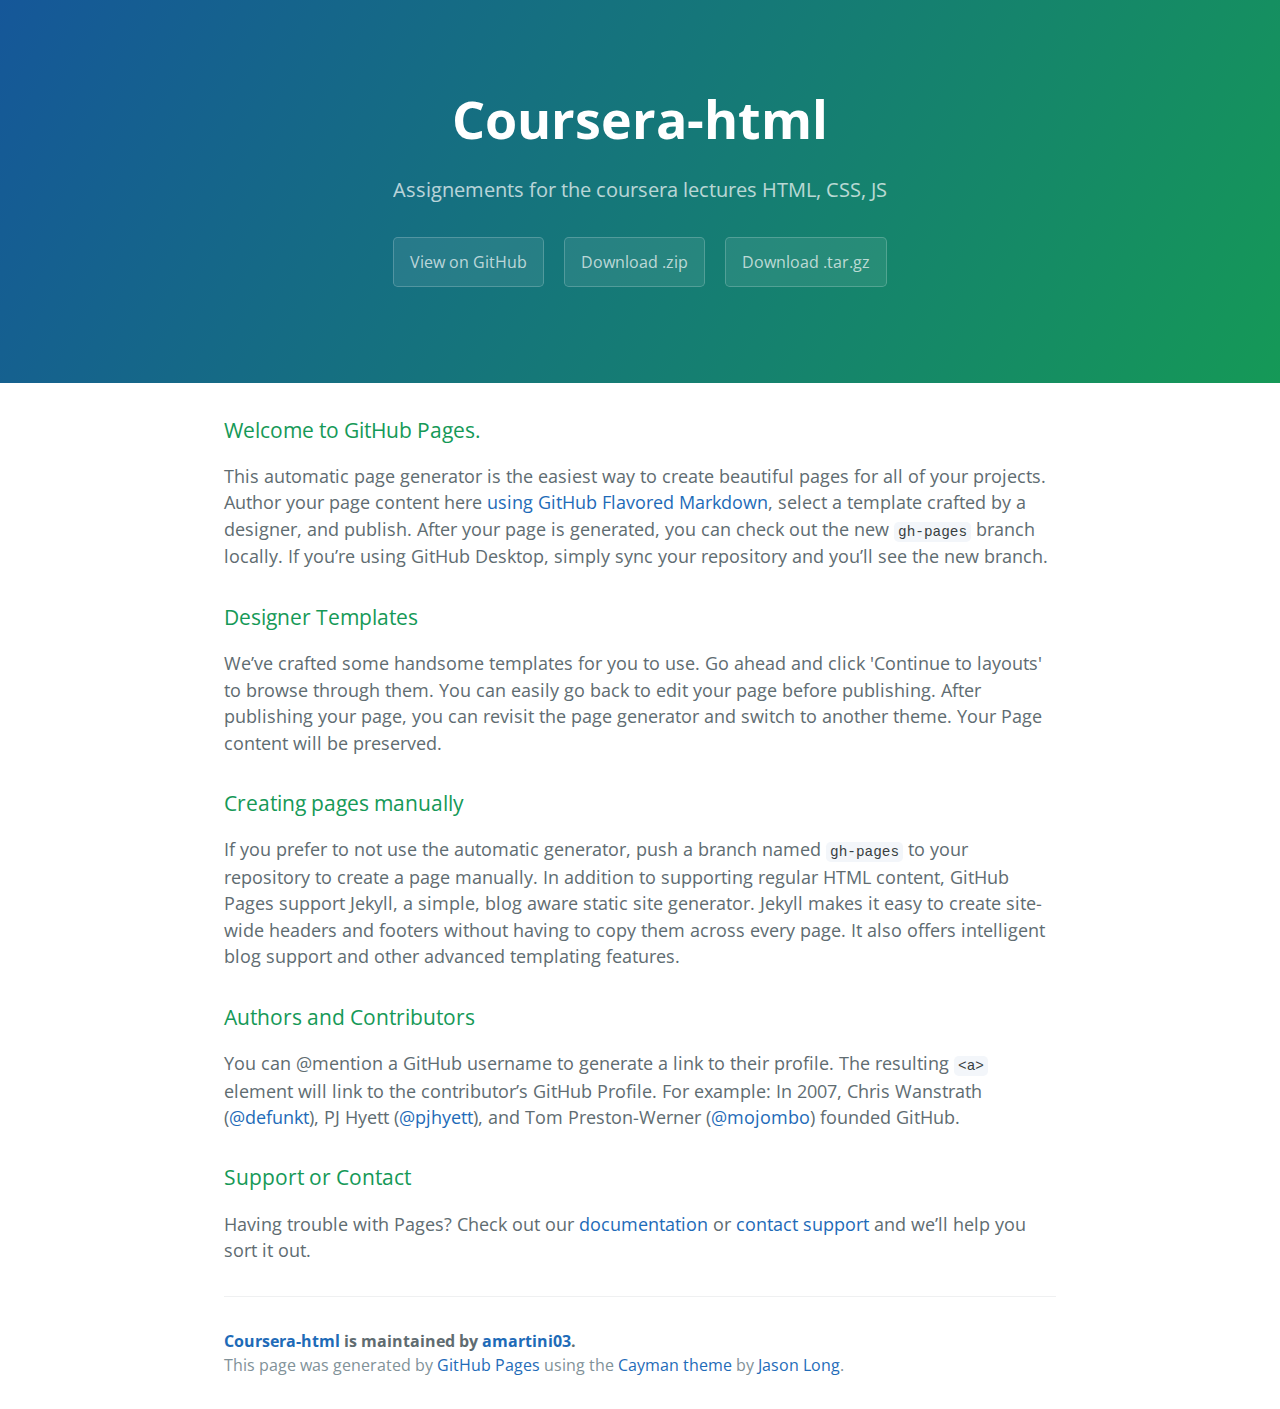
<file: index.html>
<!DOCTYPE html>
<html lang="en-us">
  <head>
    <meta charset="UTF-8">
    <title>Coursera-html by amartini03</title>
    <meta name="viewport" content="width=device-width, initial-scale=1">
    <link rel="stylesheet" type="text/css" href="stylesheets/normalize.css" media="screen">
    <link href='https://fonts.googleapis.com/css?family=Open+Sans:400,700' rel='stylesheet' type='text/css'>
    <link rel="stylesheet" type="text/css" href="stylesheets/stylesheet.css" media="screen">
    <link rel="stylesheet" type="text/css" href="stylesheets/github-light.css" media="screen">
  </head>
  <body>
    <section class="page-header">
      <h1 class="project-name">Coursera-html</h1>
      <h2 class="project-tagline">Assignements for the coursera lectures HTML, CSS, JS</h2>
      <a href="https://github.com/amartini03/coursera-html" class="btn">View on GitHub</a>
      <a href="https://github.com/amartini03/coursera-html/zipball/master" class="btn">Download .zip</a>
      <a href="https://github.com/amartini03/coursera-html/tarball/master" class="btn">Download .tar.gz</a>
    </section>

    <section class="main-content">
      <h3>
<a id="welcome-to-github-pages" class="anchor" href="#welcome-to-github-pages" aria-hidden="true"><span aria-hidden="true" class="octicon octicon-link"></span></a>Welcome to GitHub Pages.</h3>

<p>This automatic page generator is the easiest way to create beautiful pages for all of your projects. Author your page content here <a href="https://guides.github.com/features/mastering-markdown/">using GitHub Flavored Markdown</a>, select a template crafted by a designer, and publish. After your page is generated, you can check out the new <code>gh-pages</code> branch locally. If you’re using GitHub Desktop, simply sync your repository and you’ll see the new branch.</p>

<h3>
<a id="designer-templates" class="anchor" href="#designer-templates" aria-hidden="true"><span aria-hidden="true" class="octicon octicon-link"></span></a>Designer Templates</h3>

<p>We’ve crafted some handsome templates for you to use. Go ahead and click 'Continue to layouts' to browse through them. You can easily go back to edit your page before publishing. After publishing your page, you can revisit the page generator and switch to another theme. Your Page content will be preserved.</p>

<h3>
<a id="creating-pages-manually" class="anchor" href="#creating-pages-manually" aria-hidden="true"><span aria-hidden="true" class="octicon octicon-link"></span></a>Creating pages manually</h3>

<p>If you prefer to not use the automatic generator, push a branch named <code>gh-pages</code> to your repository to create a page manually. In addition to supporting regular HTML content, GitHub Pages support Jekyll, a simple, blog aware static site generator. Jekyll makes it easy to create site-wide headers and footers without having to copy them across every page. It also offers intelligent blog support and other advanced templating features.</p>

<h3>
<a id="authors-and-contributors" class="anchor" href="#authors-and-contributors" aria-hidden="true"><span aria-hidden="true" class="octicon octicon-link"></span></a>Authors and Contributors</h3>

<p>You can @mention a GitHub username to generate a link to their profile. The resulting <code>&lt;a&gt;</code> element will link to the contributor’s GitHub Profile. For example: In 2007, Chris Wanstrath (<a href="https://github.com/defunkt" class="user-mention">@defunkt</a>), PJ Hyett (<a href="https://github.com/pjhyett" class="user-mention">@pjhyett</a>), and Tom Preston-Werner (<a href="https://github.com/mojombo" class="user-mention">@mojombo</a>) founded GitHub.</p>

<h3>
<a id="support-or-contact" class="anchor" href="#support-or-contact" aria-hidden="true"><span aria-hidden="true" class="octicon octicon-link"></span></a>Support or Contact</h3>

<p>Having trouble with Pages? Check out our <a href="https://help.github.com/pages">documentation</a> or <a href="https://github.com/contact">contact support</a> and we’ll help you sort it out.</p>

      <footer class="site-footer">
        <span class="site-footer-owner"><a href="https://github.com/amartini03/coursera-html">Coursera-html</a> is maintained by <a href="https://github.com/amartini03">amartini03</a>.</span>

        <span class="site-footer-credits">This page was generated by <a href="https://pages.github.com">GitHub Pages</a> using the <a href="https://github.com/jasonlong/cayman-theme">Cayman theme</a> by <a href="https://twitter.com/jasonlong">Jason Long</a>.</span>
      </footer>

    </section>

  
  </body>
</html>
</file>
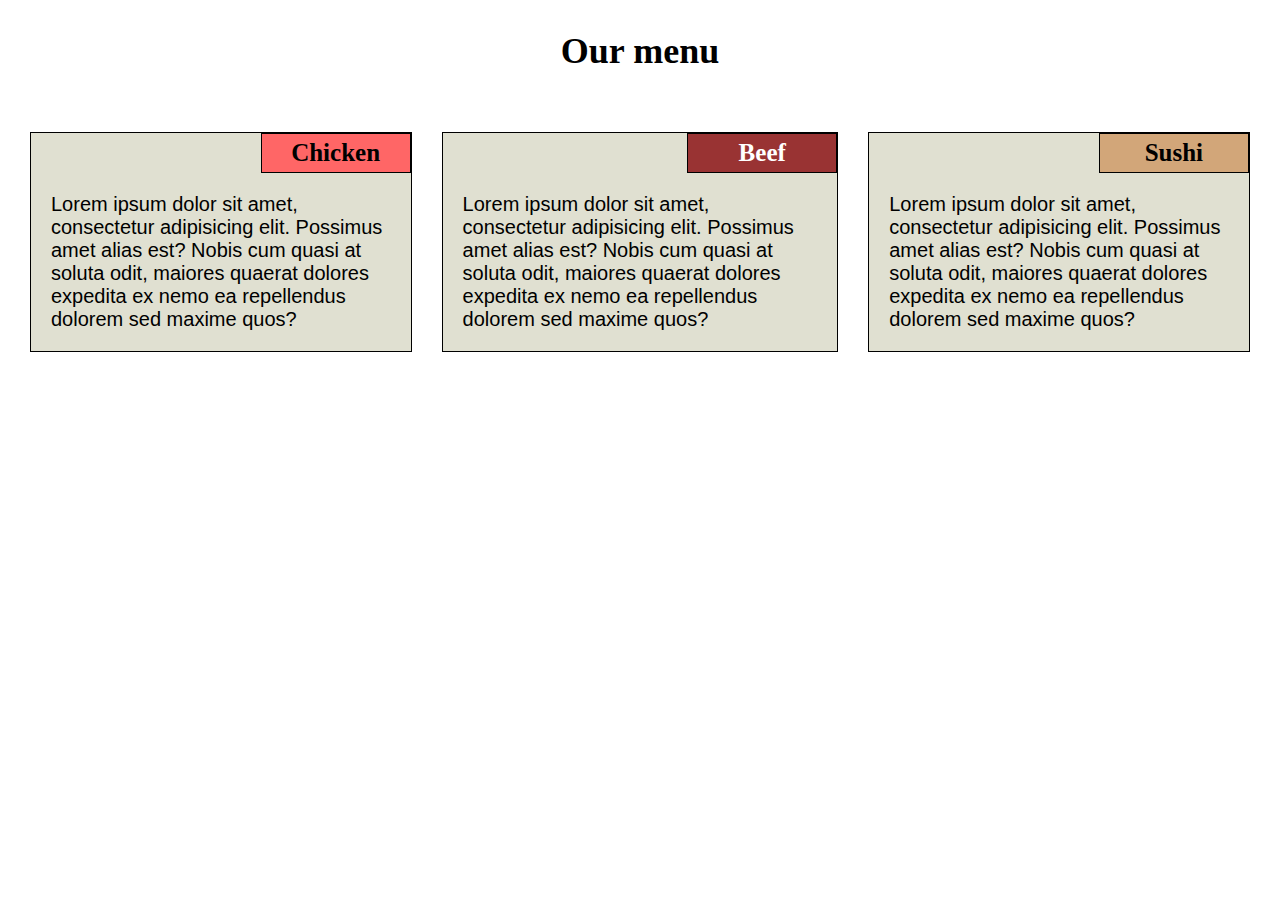
<file: Assignment-week2/index.html>
<!DOCTYPE html>
<html lang="zxx">
<head>
<meta charset="utf-8">
<meta name="viewport" content="width=device-width, initial-scale=1">
<title>Assignment Solution for Module 2</title>
<link rel="stylesheet" type="text/css" href="css/style.css">
</head>
<body>
<h1>Our menu</h1>
<div class="row">
	<div class="col-lg-4 col-md-6 col-sl-12">
		<div class="container container1-lg container1-md container-sl">
			<h2 id="chicken" class="menu"> <b> Chicken </b> </h2>
			<p>Lorem ipsum dolor sit amet, consectetur adipisicing elit. Possimus amet alias est? Nobis cum quasi at soluta odit, maiores quaerat dolores expedita ex nemo ea repellendus dolorem sed maxime quos?</p>
		</div>
	</div>
	<div class="col-lg-4 col-md-6 col-sl-12">
		<div class="container container2-md container-sl">
			<h2 id="beef" class="menu"> <b> Beef </b> </h2>
			<p>Lorem ipsum dolor sit amet, consectetur adipisicing elit. Possimus amet alias est? Nobis cum quasi at soluta odit, maiores quaerat dolores expedita ex nemo ea repellendus dolorem sed maxime quos?</p>
		</div>
	</div>
	<div class="col-lg-4 col-md-12 col-sl-12">
		<div class="container container3-lg container3-md container-sl">
			<h2 id="sushi" class="menu"> <b> Sushi </b> </h2>
			<p>Lorem ipsum dolor sit amet, consectetur adipisicing elit. Possimus amet alias est? Nobis cum quasi at soluta odit, maiores quaerat dolores expedita ex nemo ea repellendus dolorem sed maxime quos?</p>
		</div>
	</div>
</div>
</body>
</html>
</file>
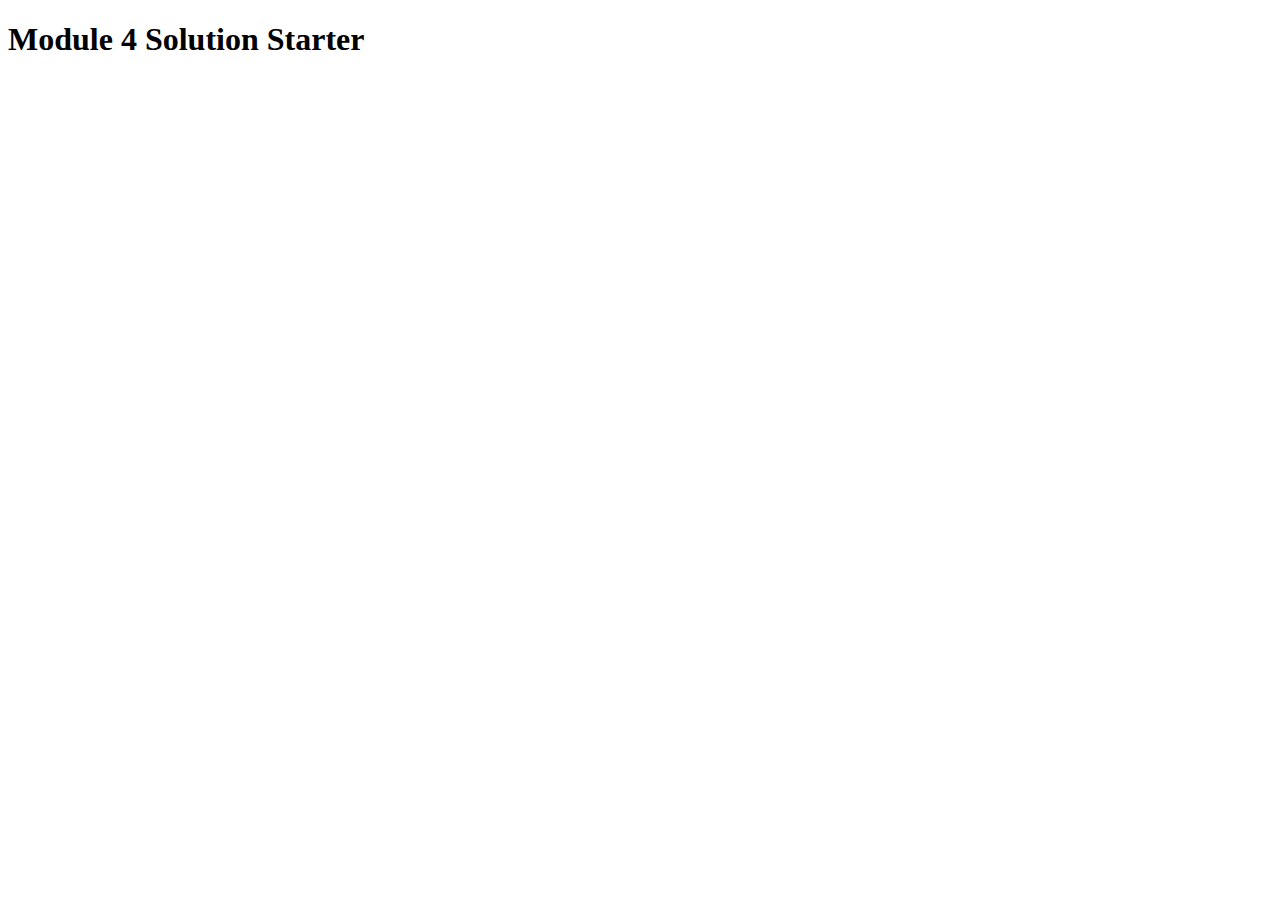
<file: Assignment-week4/index.html>
<!DOCTYPE html>
<html>
<head>
  <meta charset="utf-8">
  <title>Module 4 Solution Starter</title>
  <script>
    var names = []; // DO NOT REMOVE
  </script>
  <script src="SpeakHello.js"></script>
  <script src="SpeakGoodBye.js"></script>
  <script src="script.js"></script>
</head>
<body>
  <h1>Module 4 Solution Starter</h1>
</body>
</html>
</file>
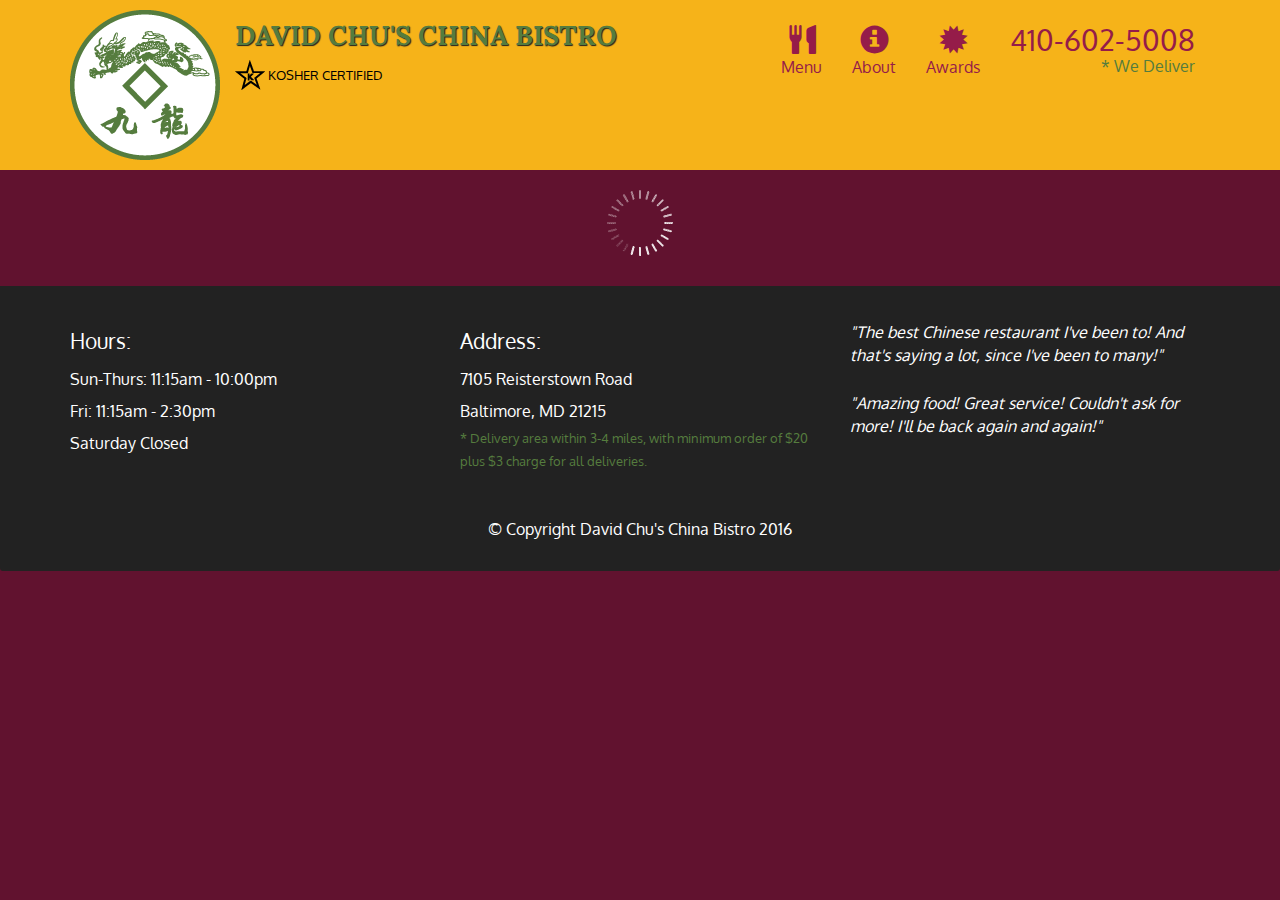
<file: Assignment-week5/index.html>
<!doctype html>
<html lang="en">
  <head>
    <meta charset="utf-8">
    <meta http-equiv="X-UA-Compatible" content="IE=edge">
    <meta name="viewport" content="width=device-width, initial-scale=1">
    <title>David Chu's China Bistro</title>
    <link rel="stylesheet" href="css/bootstrap.min.css">
    <link rel="stylesheet" href="css/styles.css">
    <link href='https://fonts.googleapis.com/css?family=Oxygen:400,300,700' rel='stylesheet' type='text/css'>
    <link href='https://fonts.googleapis.com/css?family=Lora' rel='stylesheet' type='text/css'>
  </head>
<body>
  <header>
    <nav id="header-nav" class="navbar navbar-default">
      <div class="container">
        <div class="navbar-header">
          <a href="index.html" class="pull-left visible-md visible-lg">
            <div id="logo-img" alt="Logo image"></div>
          </a>

          <div class="navbar-brand">
            <a href="index.html"><h1>David Chu's China Bistro</h1></a>
            <p>
              <img src="images/star-k-logo.png" alt="Kosher certification">
              <span>Kosher Certified</span>
            </p>
          </div>

          <button id="navbarToggle" type="button" class="navbar-toggle collapsed" data-toggle="collapse" data-target="#collapsable-nav" aria-expanded="false">
            <span class="sr-only">Toggle navigation</span>
            <span class="icon-bar"></span>
            <span class="icon-bar"></span>
            <span class="icon-bar"></span>
          </button>
        </div>
        
        <div id="collapsable-nav" class="collapse navbar-collapse">
           <ul id="nav-list" class="nav navbar-nav navbar-right">
            <li id="navHomeButton" class="visible-xs active">
              <a href="index.html">
                <span class="glyphicon glyphicon-home"></span> Home</a>
            </li>
            <li id="navMenuButton">
              <a href="#" onclick="$dc.loadMenuCategories();">
                <span class="glyphicon glyphicon-cutlery"></span><br class="hidden-xs"> Menu</a>
            </li>
            <li>
              <a href="#">
                <span class="glyphicon glyphicon-info-sign"></span><br class="hidden-xs"> About</a>
            </li>
            <li>
              <a href="#">
                <span class="glyphicon glyphicon-certificate"></span><br class="hidden-xs"> Awards</a>
            </li>
            <li id="phone" class="hidden-xs">
              <a href="tel:410-602-5008">
                <span>410-602-5008</span></a><div>* We Deliver</div>
            </li>
          </ul><!-- #nav-list -->
        </div><!-- .collapse .navbar-collapse -->
      </div><!-- .container -->
    </nav><!-- #header-nav -->
  </header>

  <div id="call-btn" class="visible-xs">
    <a class="btn" href="tel:410-602-5008">
    <span class="glyphicon glyphicon-earphone"></span>
    410-602-5008
    </a>
  </div>
  <div id="xs-deliver" class="text-center visible-xs">* We Deliver</div>

  <div id="main-content" class="container"></div>

  <footer class="panel-footer">
    <div class="container">
      <div class="row">
        <section id="hours" class="col-sm-4">
          <span>Hours:</span><br>
          Sun-Thurs: 11:15am - 10:00pm<br>
          Fri: 11:15am - 2:30pm<br>
          Saturday Closed
          <hr class="visible-xs">
        </section>
        <section id="address" class="col-sm-4">
          <span>Address:</span><br>
          7105 Reisterstown Road<br>
          Baltimore, MD 21215
          <p>* Delivery area within 3-4 miles, with minimum order of $20 plus $3 charge for all deliveries.</p>
          <hr class="visible-xs">
        </section>
        <section id="testimonials" class="col-sm-4">
          <p>"The best Chinese restaurant I've been to! And that's saying a lot, since I've been to many!"</p>
          <p>"Amazing food! Great service! Couldn't ask for more! I'll be back again and again!"</p>
        </section>
      </div>
      <div class="text-center">&copy; Copyright David Chu's China Bistro 2016</div>
    </div>
  </footer>

  <!-- jQuery (Bootstrap JS plugins depend on it) -->
  <script src="js/jquery-2.1.4.min.js"></script>
  <script src="js/bootstrap.min.js"></script>
  <script src="js/ajax-utils.js"></script>
  <script src="js/script.js"></script>
</body>
</html>
</file>
<file: stylesheets/stylesheet.css>
* {
  box-sizing: border-box; }

body {
  padding: 0;
  margin: 0;
  font-family: "Open Sans", "Helvetica Neue", Helvetica, Arial, sans-serif;
  font-size: 16px;
  line-height: 1.5;
  color: #606c71; }

a {
  color: #1e6bb8;
  text-decoration: none; }
  a:hover {
    text-decoration: underline; }

.btn {
  display: inline-block;
  margin-bottom: 1rem;
  color: rgba(255, 255, 255, 0.7);
  background-color: rgba(255, 255, 255, 0.08);
  border-color: rgba(255, 255, 255, 0.2);
  border-style: solid;
  border-width: 1px;
  border-radius: 0.3rem;
  transition: color 0.2s, background-color 0.2s, border-color 0.2s; }
  .btn + .btn {
    margin-left: 1rem; }

.btn:hover {
  color: rgba(255, 255, 255, 0.8);
  text-decoration: none;
  background-color: rgba(255, 255, 255, 0.2);
  border-color: rgba(255, 255, 255, 0.3); }

@media screen and (min-width: 64em) {
  .btn {
    padding: 0.75rem 1rem; } }

@media screen and (min-width: 42em) and (max-width: 64em) {
  .btn {
    padding: 0.6rem 0.9rem;
    font-size: 0.9rem; } }

@media screen and (max-width: 42em) {
  .btn {
    display: block;
    width: 100%;
    padding: 0.75rem;
    font-size: 0.9rem; }
    .btn + .btn {
      margin-top: 1rem;
      margin-left: 0; } }

.page-header {
  color: #fff;
  text-align: center;
  background-color: #159957;
  background-image: linear-gradient(120deg, #155799, #159957); }

@media screen and (min-width: 64em) {
  .page-header {
    padding: 5rem 6rem; } }

@media screen and (min-width: 42em) and (max-width: 64em) {
  .page-header {
    padding: 3rem 4rem; } }

@media screen and (max-width: 42em) {
  .page-header {
    padding: 2rem 1rem; } }

.project-name {
  margin-top: 0;
  margin-bottom: 0.1rem; }

@media screen and (min-width: 64em) {
  .project-name {
    font-size: 3.25rem; } }

@media screen and (min-width: 42em) and (max-width: 64em) {
  .project-name {
    font-size: 2.25rem; } }

@media screen and (max-width: 42em) {
  .project-name {
    font-size: 1.75rem; } }

.project-tagline {
  margin-bottom: 2rem;
  font-weight: normal;
  opacity: 0.7; }

@media screen and (min-width: 64em) {
  .project-tagline {
    font-size: 1.25rem; } }

@media screen and (min-width: 42em) and (max-width: 64em) {
  .project-tagline {
    font-size: 1.15rem; } }

@media screen and (max-width: 42em) {
  .project-tagline {
    font-size: 1rem; } }

.main-content :first-child {
  margin-top: 0; }
.main-content img {
  max-width: 100%; }
.main-content h1, .main-content h2, .main-content h3, .main-content h4, .main-content h5, .main-content h6 {
  margin-top: 2rem;
  margin-bottom: 1rem;
  font-weight: normal;
  color: #159957; }
.main-content p {
  margin-bottom: 1em; }
.main-content code {
  padding: 2px 4px;
  font-family: Consolas, "Liberation Mono", Menlo, Courier, monospace;
  font-size: 0.9rem;
  color: #383e41;
  background-color: #f3f6fa;
  border-radius: 0.3rem; }
.main-content pre {
  padding: 0.8rem;
  margin-top: 0;
  margin-bottom: 1rem;
  font: 1rem Consolas, "Liberation Mono", Menlo, Courier, monospace;
  color: #567482;
  word-wrap: normal;
  background-color: #f3f6fa;
  border: solid 1px #dce6f0;
  border-radius: 0.3rem; }
  .main-content pre > code {
    padding: 0;
    margin: 0;
    font-size: 0.9rem;
    color: #567482;
    word-break: normal;
    white-space: pre;
    background: transparent;
    border: 0; }
.main-content .highlight {
  margin-bottom: 1rem; }
  .main-content .highlight pre {
    margin-bottom: 0;
    word-break: normal; }
.main-content .highlight pre, .main-content pre {
  padding: 0.8rem;
  overflow: auto;
  font-size: 0.9rem;
  line-height: 1.45;
  border-radius: 0.3rem; }
.main-content pre code, .main-content pre tt {
  display: inline;
  max-width: initial;
  padding: 0;
  margin: 0;
  overflow: initial;
  line-height: inherit;
  word-wrap: normal;
  background-color: transparent;
  border: 0; }
  .main-content pre code:before, .main-content pre code:after, .main-content pre tt:before, .main-content pre tt:after {
    content: normal; }
.main-content ul, .main-content ol {
  margin-top: 0; }
.main-content blockquote {
  padding: 0 1rem;
  margin-left: 0;
  color: #819198;
  border-left: 0.3rem solid #dce6f0; }
  .main-content blockquote > :first-child {
    margin-top: 0; }
  .main-content blockquote > :last-child {
    margin-bottom: 0; }
.main-content table {
  display: block;
  width: 100%;
  overflow: auto;
  word-break: normal;
  word-break: keep-all; }
  .main-content table th {
    font-weight: bold; }
  .main-content table th, .main-content table td {
    padding: 0.5rem 1rem;
    border: 1px solid #e9ebec; }
.main-content dl {
  padding: 0; }
  .main-content dl dt {
    padding: 0;
    margin-top: 1rem;
    font-size: 1rem;
    font-weight: bold; }
  .main-content dl dd {
    padding: 0;
    margin-bottom: 1rem; }
.main-content hr {
  height: 2px;
  padding: 0;
  margin: 1rem 0;
  background-color: #eff0f1;
  border: 0; }

@media screen and (min-width: 64em) {
  .main-content {
    max-width: 64rem;
    padding: 2rem 6rem;
    margin: 0 auto;
    font-size: 1.1rem; } }

@media screen and (min-width: 42em) and (max-width: 64em) {
  .main-content {
    padding: 2rem 4rem;
    font-size: 1.1rem; } }

@media screen and (max-width: 42em) {
  .main-content {
    padding: 2rem 1rem;
    font-size: 1rem; } }

.site-footer {
  padding-top: 2rem;
  margin-top: 2rem;
  border-top: solid 1px #eff0f1; }

.site-footer-owner {
  display: block;
  font-weight: bold; }

.site-footer-credits {
  color: #819198; }

@media screen and (min-width: 64em) {
  .site-footer {
    font-size: 1rem; } }

@media screen and (min-width: 42em) and (max-width: 64em) {
  .site-footer {
    font-size: 1rem; } }

@media screen and (max-width: 42em) {
  .site-footer {
    font-size: 0.9rem; } }
</file>
<file: stylesheets/github-light.css>
/*
The MIT License (MIT)

Copyright (c) 2016 GitHub, Inc.

Permission is hereby granted, free of charge, to any person obtaining a copy
of this software and associated documentation files (the "Software"), to deal
in the Software without restriction, including without limitation the rights
to use, copy, modify, merge, publish, distribute, sublicense, and/or sell
copies of the Software, and to permit persons to whom the Software is
furnished to do so, subject to the following conditions:

The above copyright notice and this permission notice shall be included in all
copies or substantial portions of the Software.

THE SOFTWARE IS PROVIDED "AS IS", WITHOUT WARRANTY OF ANY KIND, EXPRESS OR
IMPLIED, INCLUDING BUT NOT LIMITED TO THE WARRANTIES OF MERCHANTABILITY,
FITNESS FOR A PARTICULAR PURPOSE AND NONINFRINGEMENT. IN NO EVENT SHALL THE
AUTHORS OR COPYRIGHT HOLDERS BE LIABLE FOR ANY CLAIM, DAMAGES OR OTHER
LIABILITY, WHETHER IN AN ACTION OF CONTRACT, TORT OR OTHERWISE, ARISING FROM,
OUT OF OR IN CONNECTION WITH THE SOFTWARE OR THE USE OR OTHER DEALINGS IN THE
SOFTWARE.

*/

.pl-c /* comment */ {
  color: #969896;
}

.pl-c1 /* constant, variable.other.constant, support, meta.property-name, support.constant, support.variable, meta.module-reference, markup.raw, meta.diff.header */,
.pl-s .pl-v /* string variable */ {
  color: #0086b3;
}

.pl-e /* entity */,
.pl-en /* entity.name */ {
  color: #795da3;
}

.pl-smi /* variable.parameter.function, storage.modifier.package, storage.modifier.import, storage.type.java, variable.other */,
.pl-s .pl-s1 /* string source */ {
  color: #333;
}

.pl-ent /* entity.name.tag */ {
  color: #63a35c;
}

.pl-k /* keyword, storage, storage.type */ {
  color: #a71d5d;
}

.pl-s /* string */,
.pl-pds /* punctuation.definition.string, string.regexp.character-class */,
.pl-s .pl-pse .pl-s1 /* string punctuation.section.embedded source */,
.pl-sr /* string.regexp */,
.pl-sr .pl-cce /* string.regexp constant.character.escape */,
.pl-sr .pl-sre /* string.regexp source.ruby.embedded */,
.pl-sr .pl-sra /* string.regexp string.regexp.arbitrary-repitition */ {
  color: #183691;
}

.pl-v /* variable */ {
  color: #ed6a43;
}

.pl-id /* invalid.deprecated */ {
  color: #b52a1d;
}

.pl-ii /* invalid.illegal */ {
  color: #f8f8f8;
  background-color: #b52a1d;
}

.pl-sr .pl-cce /* string.regexp constant.character.escape */ {
  font-weight: bold;
  color: #63a35c;
}

.pl-ml /* markup.list */ {
  color: #693a17;
}

.pl-mh /* markup.heading */,
.pl-mh .pl-en /* markup.heading entity.name */,
.pl-ms /* meta.separator */ {
  font-weight: bold;
  color: #1d3e81;
}

.pl-mq /* markup.quote */ {
  color: #008080;
}

.pl-mi /* markup.italic */ {
  font-style: italic;
  color: #333;
}

.pl-mb /* markup.bold */ {
  font-weight: bold;
  color: #333;
}

.pl-md /* markup.deleted, meta.diff.header.from-file */ {
  color: #bd2c00;
  background-color: #ffecec;
}

.pl-mi1 /* markup.inserted, meta.diff.header.to-file */ {
  color: #55a532;
  background-color: #eaffea;
}

.pl-mdr /* meta.diff.range */ {
  font-weight: bold;
  color: #795da3;
}

.pl-mo /* meta.output */ {
  color: #1d3e81;
}
</file>
<file: Assignment-week2/css/style.css>
/********** Base styles **********/
* {
  box-sizing: border-box;
  margin: 0;
  padding: 0;
}

h1 {
  margin-bottom: 60px;
  margin-top:30px;
  font-size: 36px;
  text-align: center;
}

p {
  width: 100%;
  clear: left;
  padding: 20px;
  padding-top: 60px;
  font-family: Helvetica;
  font-size: 20px;
}


.menu{
  text-align:center;
  margin-top: 0px;
  padding: 5px;
  width: 150px;
  font-size: 25px;
  border: 1px solid black;
  position: absolute;
  top: 0px;
  right: 0px;
}

.container{
  background-color: #e0e0d1;
  border: 1px solid black;
  position:relative;
  margin-left: 15px;
  margin-right: 15px;
  margin-bottom: 30px;
}

#chicken{
  background-color:#ff6666;
}

#beef{
  color: white;
  background-color:#993333;
}

#sushi{
  background-color:#d2a679;
}


/* Simple Responsive Framework. */
.row {
  width: 100%;
}


/********** Large devices only **********/
@media (min-width: 992px) {
  .col-lg-1, .col-lg-2, .col-lg-3, .col-lg-4, .col-lg-5, .col-lg-6, .col-lg-7, .col-lg-8, .col-lg-9, .col-lg-10, .col-lg-11, .col-lg-12 {
    float: left;
  }
  .col-lg-1 {
    width: 8.33%;
  }
  .col-lg-2 {
    width: 16.66%;
  }
  .col-lg-3 {
    width: 25%;
  }
  .col-lg-4 {
    width: 33.33%;
  }
  .col-lg-5 {
    width: 41.66%;
  }
  .col-lg-6 {
    width: 50%;
  }
  .col-lg-7 {
    width: 58.33%;
  }
  .col-lg-8 {
    width: 66.66%;
  }
  .col-lg-9 {
    width: 74.99%;
  }
  .col-lg-10 {
    width: 83.33%;
  }
  .col-lg-11 {
    width: 91.66%;
  }
  .col-lg-12 {
    width: 100%;
  }
  .container1-lg{
  margin-left: 30px;
  }
  .container3-lg{
  margin-right: 30px;
  }
}

/********** Medium devices only **********/
@media (min-width: 768px) and (max-width: 991px) {
  .col-md-1, .col-md-2, .col-md-3, .col-md-4, .col-md-5, .col-md-6, .col-md-7, .col-md-8, .col-md-9, .col-md-10, .col-md-11, .col-md-12 {
    float: left;
  }
  .col-md-1 {
    width: 8.33%;
  }
  .col-md-2 {
    width: 16.66%;
  }
  .col-md-3 {
    width: 25%;
  }
  .col-md-4 {
    width: 33.33%;
  }
  .col-md-5 {
    width: 41.66%;
  }
  .col-md-6 {
    width: 50%;
  }
  .col-md-7 {
    width: 58.33%;
  }
  .col-md-8 {
    width: 66.66%;
  }
  .col-md-9 {
    width: 74.99%;
  }
  .col-md-10 {
    width: 83.33%;
  }
  .col-md-11 {
    width: 91.66%;
  }
  .col-md-12 {
    width: 100%;
  }
  .container1-md{
  margin-left: 30px;
  }
  .container2-md{
  margin-right: 30px;
  }
  .container3-md{
  margin-left: 30px;
  margin-right: 30px;
  }
}

@media (max-width: 767px) {
  .col-sl-1, .col-sl-2, .col-sl-3, .col-sl-4, .col-sl-5, .col-sl-6, .col-sl-7, .col-sl-8, .col-sl-9, .col-sl-10, .col-sl-11, .col-sl-12 {
    float: left;
  }
  .col-sl-1 {
    width: 8.33%;
  }
  .col-sl-2 {
    width: 16.66%;
  }
  .col-sl-3 {
    width: 25%;
  }
  .col-sl-4 {
    width: 33.33%;
  }
  .col-sl-5 {
    width: 41.66%;
  }
  .col-sl-6 {
    width: 50%;
  }
  .col-sl-7 {
    width: 58.33%;
  }
  .col-sl-8 {
    width: 66.66%;
  }
  .col-sl-9 {
    width: 74.99%;
  }
  .col-sl-10 {
    width: 83.33%;
  }
  .col-sl-11 {
    width: 91.66%;
  }
  .col-sl-12 {
    width: 100%;
  }
  .container-sl{
    margin-left: 30px;
    margin-right: 30px;
  }
}
</file>
<file: Assignment-week5/css/styles.css>
body {
  font-size: 16px;
  color: #fff;
  background-color: #61122f;
  font-family: 'Oxygen', sans-serif;
}

/** HEADER **/
#header-nav {
  background-color: #f6b319;
  border-radius: 0;
  border: 0;
}

#logo-img {
  background: url('../images/restaurant-logo_large.png') no-repeat;
  width: 150px;
  height: 150px;
  margin: 10px 15px 10px 0;
}

.navbar-brand {
  padding-top: 25px;
}
.navbar-brand h1 { /* Restaurant name */
  font-family: 'Lora', serif;
  color: #557c3e;
  font-size: 1.5em;
  text-transform: uppercase;
  font-weight: bold;
  text-shadow: 1px 1px 1px #222;
  margin-top: 0;
  margin-bottom: 0;
  line-height: .75;
}
.navbar-brand a:hover, .navbar-brand a:focus {
  text-decoration: none;
}
.navbar-brand p { /* Kosher cert */
  color: #000;
  text-transform: uppercase;
  font-size: .7em;
  margin-top: 15px;
}
.navbar-brand p span { /* Star-K */
  vertical-align: middle;
}

#nav-list {
  margin-top: 10px;
}
#nav-list a {
  color: #951C49;
  text-align: center;
}
#nav-list a:hover {
  background: #E7E7E7;
}
#nav-list a span {
  font-size: 1.8em;
}

#phone {
  margin-top: 5px;
}
#phone a { /* Phone number */
  text-align: right;
  padding-bottom: 0;
}
#phone div { /* We Deliver */
  color: #557c3e;
  text-align: right;
  padding-right: 15px;
}

.navbar-header button.navbar-toggle, .navbar-header .icon-bar {
  border: 1px solid #61122f;
}
.navbar-header button.navbar-toggle {
  clear: both;
  margin-top: -30px;
}
/* END HEADER */

/* FOOTER */
.panel-footer {
  margin-top: 30px;
  padding-top: 35px;
  padding-bottom: 30px;
  background-color: #222;
  border-top: 0;
}
.panel-footer div.row {
  margin-bottom: 35px;
}
#hours, #address {
  line-height: 2;
}
#hours > span, #address > span {
  font-size: 1.3em;
}
#address p {
  color: #557c3e;
  font-size: .8em;
  line-height: 1.8;
}
#testimonials {
  font-style: italic;
}
#testimonials p:nth-child(2) {
  margin-top: 25px;
}
/* END FOOTER */



/* HOME PAGE */
.container .jumbotron {
  box-shadow: 0 0 50px #3F0C1F;
  border: 2px solid #3F0C1F;
}

#menu-tile, #specials-tile, #map-tile {
  height: 250px;
  width: 100%;
  margin-bottom: 15px;
  position: relative;
  border: 2px solid #3F0C1F;
  overflow: hidden;
}
#menu-tile:hover, #specials-tile:hover, #map-tile:hover {
  box-shadow: 0 1px 5px 1px #cccccc;
}
#menu-tile {
  background: url('../images/menu-tile.jpg') no-repeat;
  background-position: center;
}
#specials-tile {
  background: url('../images/specials-tile.jpg') no-repeat;
  background-position: center;
}
#menu-tile span, #specials-tile span, #map-tile span {
  position: absolute;
  bottom: 0;
  right: 0;
  width: 100%;
  text-align: center;
  font-size: 1.6em;
  text-transform: uppercase;
  background-color: #000;
  color: #fff;
  opacity: .8;
}
/* END HOME PAGE */

/* MENU CATEGORIES PAGE */
.category-tile { 
  position: relative;
  border: 2px solid #3F0C1F;
  overflow: hidden;
  width: 200px;
  height: 200px;
  margin: 0 auto 15px;
}
.category-tile span {
  position: absolute;
  bottom: 0;
  right: 0;
  width: 100%;
  text-align: center;
  font-size: 1.2em;
  text-transform: uppercase;
  background-color: #000;
  color: #fff;
  opacity: .8;
}
.category-tile:hover {
  box-shadow: 0 1px 5px 1px #cccccc;
}

#menu-categories-title + div {
  margin-bottom: 50px;
}
/* END MENU CATEGORIES PAGE */

/* SINGLE CATEGORY PAGE */
.menu-item-tile {
  margin-bottom: 25px;
}
.menu-item-tile hr {
  width: 80%;
}
.menu-item-tile .menu-item-price {
  font-size: 1.1em;
  text-align: right;
  margin-top: -15px;
  margin-right: -15px;
}
.menu-item-tile .menu-item-price span {
  font-size: .6em;
}
.menu-item-photo {
  position: relative;
  border: 2px solid #3F0C1F; 
  overflow: hidden;
  padding: 0;
  margin-right: -15px;
  margin-left: auto;
  margin-bottom: 20px;
  max-width: 250px;
}
.menu-item-photo div {
  position: absolute;
  bottom: 0;
  right: 0;
  width: 80px;
  background-color: #557c3e;
  text-align: center;
}
.menu-item-description {
  padding-right: 30px;
}
h3.menu-item-title {
  margin: 0 0 10px;
}
.menu-item-details {
  font-size: .9em;
  font-style: italic;
}
/* END SINGLE CATEGORY PAGE */


/********** Large devices only **********/
@media (min-width: 1200px) {
  .container .jumbotron {
    background: url('../images/jumbotron_1200.jpg') no-repeat;
    height: 675px;
  }
}

/********** Medium devices only **********/
@media (min-width: 992px) and (max-width: 1199px) {
  /* Header */
  #logo-img {
    background: url('../images/restaurant-logo_medium.png') no-repeat;
    width: 100px;
    height: 100px;
    margin: 5px 5px 5px 0;
  }
  /* End Header */

  /* Home Page */
  .container .jumbotron {
    background: url('../images/jumbotron_992.jpg') no-repeat;
    height: 558px;
  }
  /* End Home Page */
}

/********** Small devices only **********/
@media (min-width: 768px) and (max-width: 991px) {
  /* Home Page */
  .container .jumbotron {
    background: url('../images/jumbotron_768.jpg') no-repeat;
    height: 432px;
  }
  /* End Home Page */
}

/********** Extra small devices only **********/
@media (max-width: 767px) {
  /* Header */
  .navbar-brand {
    padding-top: 10px;
    height: 80px;
  }
  .navbar-brand h1 { /* Restaurant name */
    padding-top: 10px;
    font-size: 5vw; /* 1vw = 1% of viewport width */
  }
  .navbar-brand p { /* Kosher cert */
    font-size: .6em;
    margin-top: 12px;
  }
  .navbar-brand p img { /* Star-K */
    height: 20px;
  }

  #collapsable-nav a { /* Collapsed nav menu text */
    font-size: 1.2em;
  }
  #collapsable-nav a span { /* Collapsed nav menu glyph */
    font-size: 1em;
    margin-right: 5px;
  }

  #call-btn > a {
    font-size: 1.5em;
    display: block;
    margin: 0 20px;
    padding: 10px;
    border: 2px solid #fff;
    background-color: #f6b319;
    color: #951c49;
  }
  #xs-deliver {
    margin-top: 5px;
    font-size: .7em;
    letter-spacing: .1em;
    text-transform: uppercase;
  }
  /* End Header */

  /* Footer */
  .panel-footer section {
    margin-bottom: 30px;
    text-align: center;
  }
  .panel-footer section:nth-child(3) {
    margin-bottom: 0; /* margin already exists on the whole row */
  }
  .panel-footer section hr {
    width: 50%;
  }
  /* End Footer */

  /* Home Page */
  .container .jumbotron {
    margin-top: 30px;
    padding: 0;
  }
  #menu-tile, #specials-tile {
    width: 360px;
    margin: 0 auto 15px;
  }

  .menu-item-photo {
    margin-right: auto;
  }
  .menu-item-tile .menu-item-price {
    text-align: center;
  }
  .menu-item-description {
    text-align: center;;
  }
}


/********** Super extra small devices Only :-) (e.g., iPhone 4) **********/
@media (max-width: 479px) {
  /* Header */
  .navbar-brand h1 { /* Restaurant name */
    padding-top: 5px;
    font-size: 6vw;
  }
  /* End Header */
  
  /* Home page */
  #menu-tile, #specials-tile {
    width: 280px;
    margin: 0 auto 15px;
  }

  .col-xxs-12 {
    position: relative;
    min-height: 1px;
    padding-right: 15px;
    padding-left: 15px;
    float: left;
    width: 100%;
  }
}
</file>
